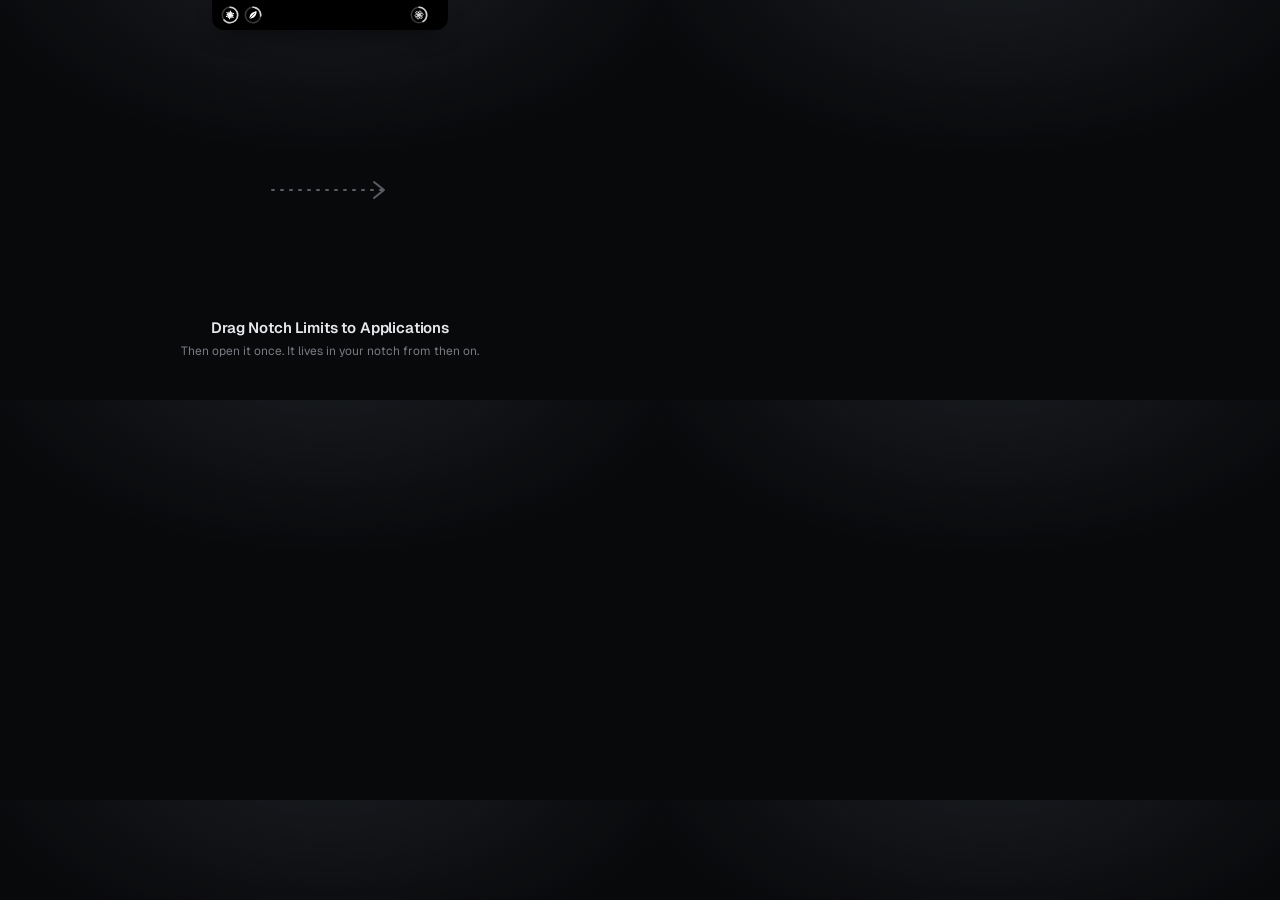
<file: assets/dmg/background.html>
<!doctype html>
<html><head><meta charset="utf-8">
<!-- Fundo da janela do DMG (660x400). Renderizado em 1x e 2x e combinado em background.tiff pelo build -->
<link href="https://fonts.googleapis.com/css2?family=Geist:wght@400;500;600&display=swap" rel="stylesheet">
<style>
  html, body { margin: 0; width: 660px; height: 400px; overflow: hidden; }
  body {
    font-family: "Geist", -apple-system, sans-serif; color: #f5f5f7; -webkit-font-smoothing: antialiased;
    background: radial-gradient(520px 300px at 50% -60px, #1b1d22 0%, transparent 72%), #08090b;
    position: relative;
  }
  .pill {
    position: absolute; top: 0; left: 50%; transform: translateX(-50%);
    width: 236px; height: 30px; background: #000; border-radius: 0 0 12px 12px;
    display: grid; grid-template-columns: 58px 1fr 58px; align-items: center;
    box-shadow: 0 10px 24px -10px rgba(0,0,0,.9);
  }
  .ear { display: flex; justify-content: center; gap: 5px; }
  .ring { width: 18px; height: 18px; display: block; overflow: visible; }
  .ring .track { fill: none; stroke: rgba(255,255,255,.22); stroke-width: 3.2; }
  .ring .fill { fill: none; stroke: #d1d1d1; stroke-width: 3.2; stroke-linecap: round; transform: rotate(-90deg); transform-origin: 50% 50%; }
  .ring .glyph { fill: #fff; } .ring .glyph--stroke { fill: none; stroke: #fff; stroke-width: 1.7; }
  .arrow { position: absolute; left: 268px; top: 178px; width: 124px; height: 24px; }
  .copy { position: absolute; left: 0; right: 0; top: 318px; text-align: center; }
  .copy b { display: block; font-size: 15px; font-weight: 600; letter-spacing: -.01em; color: #e8e8ec; }
  .copy span { display: block; margin-top: 6px; font-size: 12px; color: #7a7a82; }
</style></head>
<body>
<svg width="0" height="0" style="position:absolute"><defs>
    <symbol id="g-claude" viewBox="-10 -10 20 20"><rect x="-1.3" y="-10" width="2.6" height="10" rx="1.3" transform="rotate(7.5)"/><rect x="-1.3" y="-7.8" width="2.6" height="7.8" rx="1.3" transform="rotate(37.5)"/><rect x="-1.3" y="-10" width="2.6" height="10" rx="1.3" transform="rotate(67.5)"/><rect x="-1.3" y="-7.8" width="2.6" height="7.8" rx="1.3" transform="rotate(97.5)"/><rect x="-1.3" y="-10" width="2.6" height="10" rx="1.3" transform="rotate(127.5)"/><rect x="-1.3" y="-7.8" width="2.6" height="7.8" rx="1.3" transform="rotate(157.5)"/><rect x="-1.3" y="-10" width="2.6" height="10" rx="1.3" transform="rotate(187.5)"/><rect x="-1.3" y="-7.8" width="2.6" height="7.8" rx="1.3" transform="rotate(217.5)"/><rect x="-1.3" y="-10" width="2.6" height="10" rx="1.3" transform="rotate(247.5)"/><rect x="-1.3" y="-7.8" width="2.6" height="7.8" rx="1.3" transform="rotate(277.5)"/><rect x="-1.3" y="-10" width="2.6" height="10" rx="1.3" transform="rotate(307.5)"/><rect x="-1.3" y="-7.8" width="2.6" height="7.8" rx="1.3" transform="rotate(337.5)"/></symbol>
    <symbol id="g-codex" viewBox="-11 -11 22 22"><rect x="-.5" y="-9.5" width="5" height="9" rx="2.5" transform="rotate(0)"/><rect x="-.5" y="-9.5" width="5" height="9" rx="2.5" transform="rotate(60)"/><rect x="-.5" y="-9.5" width="5" height="9" rx="2.5" transform="rotate(120)"/><rect x="-.5" y="-9.5" width="5" height="9" rx="2.5" transform="rotate(180)"/><rect x="-.5" y="-9.5" width="5" height="9" rx="2.5" transform="rotate(240)"/><rect x="-.5" y="-9.5" width="5" height="9" rx="2.5" transform="rotate(300)"/></symbol>
    <symbol id="g-leaf" viewBox="-10 -10 20 20"><path d="M-8 8C-8.6-1.6-2.6-8.4 8.6-8.6 8.4 2.4 2 8.2-8 8Z"/><path d="M-8 8 3.4-3.4" fill="none" stroke="#000" stroke-width="1.5" stroke-linecap="round"/></symbol>
  </defs></svg>
<div class="pill">
  <div class="ear">
    <svg class="ring" viewBox="0 0 36 36"><circle class="track" cx="18" cy="18" r="15.4"/><circle class="fill" cx="18" cy="18" r="15.4" pathLength="100" stroke-dasharray="64 100"/><use href="#g-claude" class="glyph" x="9" y="9" width="18" height="18"/></svg>
    <svg class="ring" viewBox="0 0 36 36"><circle class="track" cx="18" cy="18" r="15.4"/><circle class="fill" cx="18" cy="18" r="15.4" pathLength="100" stroke-dasharray="27 100"/><use href="#g-leaf" class="glyph" x="9.5" y="9.5" width="17" height="17"/></svg>
  </div>
  <div></div>
  <div class="ear">
    <svg class="ring" viewBox="0 0 36 36"><circle class="track" cx="18" cy="18" r="15.4"/><circle class="fill" cx="18" cy="18" r="15.4" pathLength="100" stroke-dasharray="41 100"/><use href="#g-codex" class="glyph glyph--stroke" x="8.5" y="8.5" width="19" height="19"/></svg>
  </div>
</div>
<svg class="arrow" viewBox="0 0 124 24" fill="none" stroke="#5c5e66" stroke-width="2" stroke-linecap="round" stroke-linejoin="round">
  <path d="M4 12h112" stroke-dasharray="2 7"/><path d="M106 4l10 8-10 8"/>
</svg>
<div class="copy"><b>Drag Notch Limits to Applications</b><span>Then open it once. It lives in your notch from then on.</span></div>
</body></html>
</file>
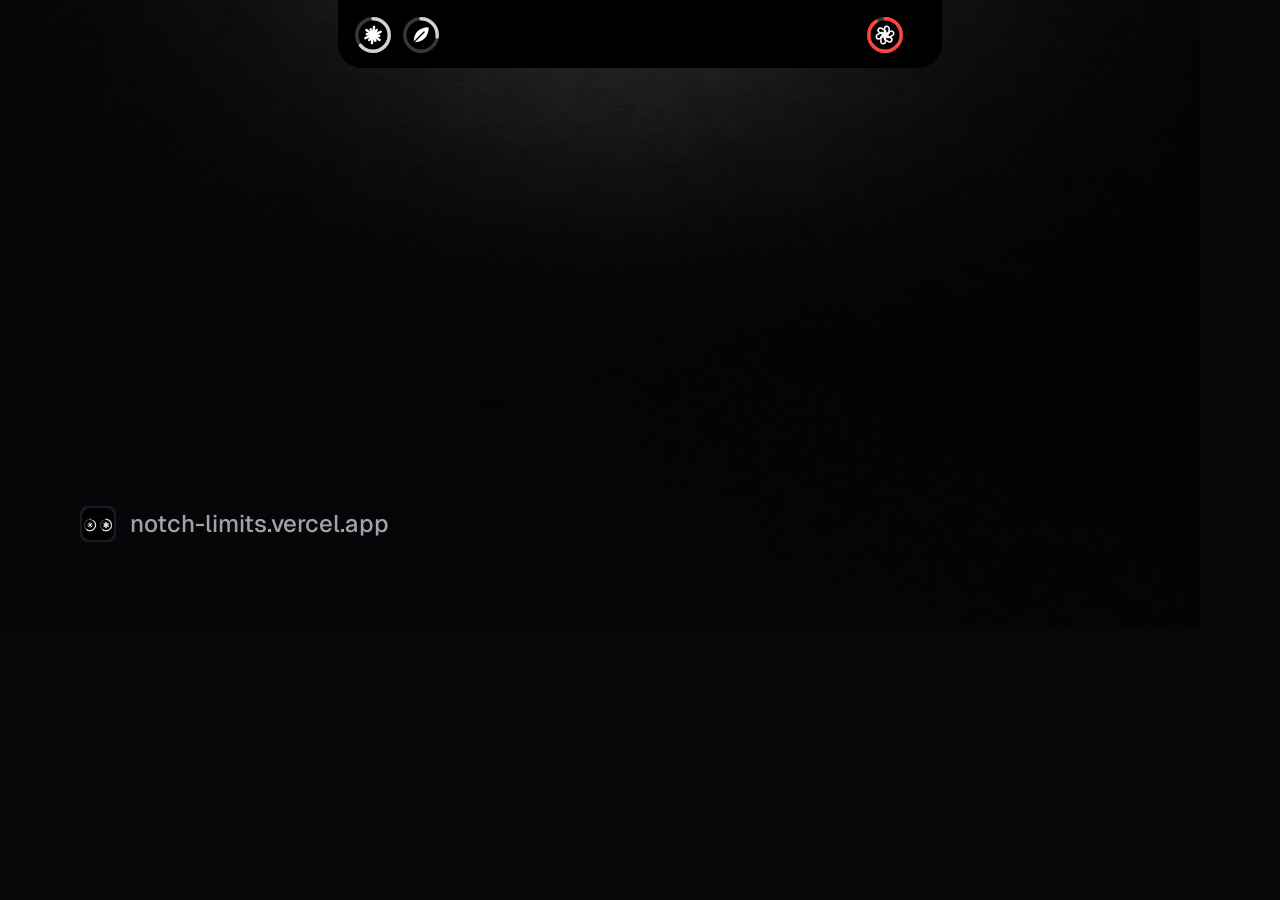
<file: scripts/og/card.html>
<!doctype html>
<html lang="en" data-fonts="pending">
<head>
<meta charset="utf-8">
<!-- Modelo dos cards sociais. render.sh passa ?kicker=&title=&size= e renderiza em 1200×630.
     O texto vem do HTML, nunca do modelo de imagem: assim o título sai letra por letra. -->
<title>notch-limits social card</title>
<link rel="preconnect" href="https://fonts.googleapis.com">
<link rel="preconnect" href="https://fonts.gstatic.com" crossorigin>
<link href="https://fonts.googleapis.com/css2?family=Geist:wght@400;500;600;700&display=swap" rel="stylesheet">
<!-- tokens, pílula do notch e anéis vêm do site, para o card não divergir dele -->
<link rel="stylesheet" href="../../site/guides/guides.css">
<style>
  html, body { width: 1200px; height: 630px; margin: 0; overflow: hidden; }
  body { position: relative; background: var(--ground) url("../../assets/og/background.jpg") center top / cover no-repeat; }
  /* escurece o canto do texto: o contraste não depende da imagem gerada */
  body::before {
    content: ""; position: absolute; inset: 0;
    background: linear-gradient(to top right, rgba(6, 7, 8, .9) 0%, rgba(6, 7, 8, 0) 62%);
  }
  .notch { transform: translateX(-50%) scale(2); transform-origin: 50% 0; }
  .text {
    position: absolute; left: 80px; right: 80px; top: 116px; bottom: 156px;
    display: flex; flex-direction: column; justify-content: center;
  }
  .kicker { margin: 0; font-size: 22px; font-weight: 600; line-height: 1; text-transform: uppercase; letter-spacing: .06em; color: var(--ink-2); }
  .title {
    margin: 20px 0 0; max-width: 960px;
    font-size: calc(var(--size, 64) * 1px); line-height: 1.05; letter-spacing: -.035em; font-weight: 700;
    color: var(--ink); text-wrap: balance;
  }
  .site {
    position: absolute; left: 80px; bottom: 64px;
    display: flex; align-items: center; gap: 14px;
    font-size: 24px; font-weight: 500; line-height: 36px; color: var(--ink-2);
  }
  .site img { width: 36px; height: 36px; border-radius: 8px; }
  /* sem Geist o card não sai: o texto fica oculto e render.sh falha */
  html:not([data-fonts="geist"]) .text, html:not([data-fonts="geist"]) .site { visibility: hidden; }
</style>
</head>
<body>
<svg width="0" height="0" style="position:absolute" aria-hidden="true">
  <defs>
    <symbol id="g-claude" viewBox="-10 -10 20 20"><rect x="-1.3" y="-10" width="2.6" height="10" rx="1.3" transform="rotate(7.5)"/><rect x="-1.3" y="-7.8" width="2.6" height="7.8" rx="1.3" transform="rotate(37.5)"/><rect x="-1.3" y="-10" width="2.6" height="10" rx="1.3" transform="rotate(67.5)"/><rect x="-1.3" y="-7.8" width="2.6" height="7.8" rx="1.3" transform="rotate(97.5)"/><rect x="-1.3" y="-10" width="2.6" height="10" rx="1.3" transform="rotate(127.5)"/><rect x="-1.3" y="-7.8" width="2.6" height="7.8" rx="1.3" transform="rotate(157.5)"/><rect x="-1.3" y="-10" width="2.6" height="10" rx="1.3" transform="rotate(187.5)"/><rect x="-1.3" y="-7.8" width="2.6" height="7.8" rx="1.3" transform="rotate(217.5)"/><rect x="-1.3" y="-10" width="2.6" height="10" rx="1.3" transform="rotate(247.5)"/><rect x="-1.3" y="-7.8" width="2.6" height="7.8" rx="1.3" transform="rotate(277.5)"/><rect x="-1.3" y="-10" width="2.6" height="10" rx="1.3" transform="rotate(307.5)"/><rect x="-1.3" y="-7.8" width="2.6" height="7.8" rx="1.3" transform="rotate(337.5)"/></symbol>
    <symbol id="g-codex" viewBox="-11 -11 22 22"><rect x="-.5" y="-9.5" width="5" height="9" rx="2.5" transform="rotate(0)"/><rect x="-.5" y="-9.5" width="5" height="9" rx="2.5" transform="rotate(60)"/><rect x="-.5" y="-9.5" width="5" height="9" rx="2.5" transform="rotate(120)"/><rect x="-.5" y="-9.5" width="5" height="9" rx="2.5" transform="rotate(180)"/><rect x="-.5" y="-9.5" width="5" height="9" rx="2.5" transform="rotate(240)"/><rect x="-.5" y="-9.5" width="5" height="9" rx="2.5" transform="rotate(300)"/></symbol>
    <symbol id="g-leaf" viewBox="-10 -10 20 20"><path d="M-8 8C-8.6-1.6-2.6-8.4 8.6-8.6 8.4 2.4 2 8.2-8 8Z"/><path d="M-8 8 3.4-3.4" fill="none" stroke="#000" stroke-width="1.5" stroke-linecap="round"/></symbol>
  </defs>
</svg>

<!-- mesma pílula do cabeçalho dos guias, com os anéis 64 / 27 / 91 -->
<div class="notch" aria-hidden="true">
  <div class="ear">
    <svg class="ring" viewBox="0 0 36 36" style="--p:64"><circle class="track" cx="18" cy="18" r="15.4"/><circle class="fill" cx="18" cy="18" r="15.4" pathLength="100"/><use href="#g-claude" class="glyph" x="9" y="9" width="18" height="18"/></svg>
    <svg class="ring" viewBox="0 0 36 36" style="--p:27"><circle class="track" cx="18" cy="18" r="15.4"/><circle class="fill" cx="18" cy="18" r="15.4" pathLength="100"/><use href="#g-leaf" class="glyph" x="9.5" y="9.5" width="17" height="17"/></svg>
  </div>
  <div></div>
  <div class="ear">
    <svg class="ring is-crit" viewBox="0 0 36 36" style="--p:91"><circle class="track" cx="18" cy="18" r="15.4"/><circle class="fill" cx="18" cy="18" r="15.4" pathLength="100"/><use href="#g-codex" class="glyph glyph--stroke" x="8.5" y="8.5" width="19" height="19"/></svg>
  </div>
</div>

<div class="text">
  <p class="kicker"></p>
  <h1 class="title"></h1>
</div>
<p class="site"><img src="../../site/favicon.png" alt="">notch-limits.vercel.app</p>

<script>
  const q = new URLSearchParams(location.search);
  const root = document.documentElement;
  const title = document.querySelector('.title');
  document.querySelector('.kicker').textContent = q.get('kicker') || '';
  title.textContent = q.get('title') || '';
  if (q.get('size')) root.style.setProperty('--size', q.get('size'));

  // render.sh lê data-fonts e data-lines no DOM: falha se a Geist não carregou ou o título passou de 3 linhas
  addEventListener('load', async () => {
    // textContent, não innerText: o texto ainda está oculto e innerText viria vazio
    const text = document.querySelector('.text').textContent + document.querySelector('.site').textContent;
    try {
      const sets = await Promise.all(['700 64px Geist', '600 22px Geist', '500 24px Geist'].map((f) => document.fonts.load(f, text)));
      root.dataset.fonts = sets.every((s) => s.length && s.every((face) => face.status === 'loaded')) ? 'geist' : 'missing';
    } catch {
      root.dataset.fonts = 'missing';
    }
    root.dataset.lines = Math.round(title.getBoundingClientRect().height / parseFloat(getComputedStyle(title).lineHeight));
  });
</script>
</body>
</html>
</file>
<file: site/guides/guides.css>
/* Guides: same world as the home page. Tokens mirror site/index.html :root. */
:root {
  --ground: #060708;
  --ground-lift: #101215;
  --ink: #f5f5f7;
  --ink-2: #a1a1a8;
  --ink-3: #818189;
  --hair: rgba(255, 255, 255, .08);
  --pill: #000;
  --ring: #d1d1d1;
  --track: rgba(255, 255, 255, .22);
  --warn: #ff9f0a;
  --crit: #ff453a;
  --out: cubic-bezier(.16, 1, .3, 1);
  --bar-h: 34px;
  --notch-w: 186px;
  --ear: 58px;
  color-scheme: dark;
}

* { box-sizing: border-box; }
html { background: var(--ground); scrollbar-color: #2a2c30 var(--ground); }
body {
  margin: 0;
  font-family: "Geist", -apple-system, BlinkMacSystemFont, sans-serif;
  color: var(--ink);
  background:
    radial-gradient(1100px 620px at 50% -140px, #17191d 0%, transparent 70%),
    var(--ground);
  -webkit-font-smoothing: antialiased;
  font-feature-settings: "ss01", "cv11";
  line-height: 1.55;
  overflow-x: hidden;
}
::selection { background: rgba(209, 209, 209, .28); color: #fff; }
:focus-visible { outline: 2px solid var(--ring); outline-offset: 3px; border-radius: 8px; }
a { color: inherit; text-underline-offset: .22em; text-decoration-color: rgba(255, 255, 255, .3); }
a:hover { text-decoration-color: currentColor; }
code, pre { font-family: "Geist Mono", ui-monospace, SFMono-Regular, monospace; font-variant-numeric: tabular-nums; }

/* ── Menu bar ─────────────────────────────────────────── */
.menubar {
  position: fixed; inset: 0 0 auto 0; z-index: 20;
  height: var(--bar-h);
  display: flex; align-items: center; justify-content: space-between;
  padding: 0 14px;
  background: rgba(10, 11, 13, .62);
  backdrop-filter: saturate(160%) blur(18px);
  -webkit-backdrop-filter: saturate(160%) blur(18px);
  border-bottom: 1px solid rgba(255, 255, 255, .05);
  font-size: 13px; font-weight: 500;
}
.menubar__side { display: flex; align-items: center; gap: 18px; min-width: 0; }
.menubar__brand { display: flex; align-items: center; gap: 8px; text-decoration: none; font-weight: 600; }
.menubar__brand img { width: 18px; height: 18px; border-radius: 4px; }
.menubar a.item { text-decoration: none; color: var(--ink-2); transition: color .2s; }
.menubar a.item:hover { color: var(--ink); }
.menubar .get {
  text-decoration: none; color: #000; background: var(--ink);
  padding: 3px 10px; border-radius: 6px; font-weight: 600;
}
.menubar .get:hover { background: #fff; }

/* ── Notch: collapsed and static here, the product's signature ── */
.notch {
  position: fixed; top: 0; left: 50%; z-index: 30;
  transform: translateX(-50%);
  width: calc(var(--notch-w) + var(--ear) * 2); height: var(--bar-h);
  display: grid; grid-template-columns: var(--ear) 1fr var(--ear); align-items: center;
  background: var(--pill); border-radius: 0 0 12px 12px;
}
.ear { display: flex; justify-content: center; gap: 5px; }
.ear .ring { width: 19px; height: 19px; }
.ring { display: block; overflow: visible; }
.ring .track { fill: none; stroke: var(--track); stroke-width: 3.2; }
.ring .fill {
  fill: none; stroke: var(--ring); stroke-width: 3.2; stroke-linecap: round;
  stroke-dasharray: var(--p) 100; transform: rotate(-90deg); transform-origin: 50% 50%;
}
.ring.is-warn .fill { stroke: var(--warn); }
.ring.is-crit .fill { stroke: var(--crit); }
.ring .glyph { fill: #fff; }
.ring .glyph--stroke { fill: none; stroke: #fff; stroke-width: 1.7; }

/* ── Article ──────────────────────────────────────────── */
/* Same guard as the home page: decorative bleed (the CTA hairline) never widens the page on phones. */
main { padding-top: calc(var(--bar-h) + clamp(64px, 9vw, 112px)); overflow-x: clip; }
.doc { width: min(720px, calc(100vw - 40px)); margin: 0 auto; }
.crumbs { display: flex; gap: 8px; font-size: 13px; color: var(--ink-2); }
.crumbs a { text-decoration: none; }
.crumbs a:hover { color: var(--ink); text-decoration: underline; }
h1, h2, h3 { margin: 0; text-wrap: balance; }
.doc h1 { margin-top: 18px; font-size: clamp(36px, 6vw, 56px); line-height: 1.04; letter-spacing: -.035em; font-weight: 700; overflow-wrap: break-word; }
.doc .lede { font-size: clamp(17px, 1.6vw, 19px); line-height: 1.6; margin: 20px 0 0; }
.doc .byline { font-size: 13px; margin: 18px 0 0; }
.doc h2 { margin-top: 64px; font-size: clamp(25px, 3.2vw, 32px); line-height: 1.15; letter-spacing: -.025em; font-weight: 700; }
.doc h3 { margin-top: 34px; font-size: 18px; letter-spacing: -.01em; font-weight: 600; }
/* links com âncora (/changelog#v1.0.1, #sources) param abaixo da barra fixa, não embaixo dela */
.doc h2[id], .doc h3[id] { scroll-margin-top: calc(var(--bar-h) + 24px); }
/* data logo abaixo da versão no changelog */
.doc h2 + .byline { margin-top: 10px; }
.doc p, .doc li { font-size: 16.5px; line-height: 1.7; color: var(--ink-2); }
.doc p { margin: 16px 0 0; }
.doc strong { color: var(--ink); font-weight: 600; }
.doc ul, .doc ol { margin: 16px 0 0; padding-left: 22px; display: grid; gap: 8px; }
.doc li::marker { color: var(--ink-3); }
.doc p code, .doc li code, .doc td code {
  font-size: .87em; color: var(--ink); overflow-wrap: anywhere;
  background: rgba(255, 255, 255, .07); padding: .1em .36em; border-radius: 6px;
}
/* break-word keeps min-content whole, so the auto table layout can't squeeze `provider` into "provide / r". */
.doc td code { overflow-wrap: break-word; }

pre.code {
  margin: 20px 0 0; padding: 20px 22px; border-radius: 14px;
  background: var(--ground-lift); box-shadow: inset 0 0 0 1px rgba(255, 255, 255, .06);
  font-size: 13px; line-height: 1.75; color: var(--ink);
  white-space: pre-wrap; overflow-wrap: anywhere;
}
pre.code .c { color: var(--ink-2); }

table { width: 100%; margin: 22px 0 0; border-collapse: collapse; font-size: 14.5px; line-height: 1.55; }
th, td { text-align: left; vertical-align: top; padding: 12px 16px 12px 0; border-bottom: 1px solid var(--hair); }
th:last-child, td:last-child { padding-right: 0; }
th { color: var(--ink); font-weight: 600; font-size: 13px; border-bottom-color: rgba(255, 255, 255, .14); }
td { color: var(--ink-2); }
td:first-child { color: var(--ink); font-weight: 500; }

.note {
  margin: 24px 0 0; padding: 18px 20px; border-radius: 14px;
  background: var(--ground-lift); box-shadow: inset 0 0 0 1px rgba(255, 255, 255, .06);
}
.note h3 { margin: 0; font-size: 15px; }
.note ul { margin-top: 10px; }
.note li { font-size: 15px; }

/* CTA: a black pill, like the notch. Not `.get`: that is the menubar Download link. */
.get-card {
  position: relative; margin-top: 80px;
  padding: 34px clamp(22px, 4vw, 40px) 36px;
  background: var(--pill); border-radius: 0 0 28px 28px;
  box-shadow: 0 40px 80px -30px rgba(0, 0, 0, .9);
}
.get-card::before {
  content: ""; position: absolute; left: -40px; right: -40px; top: 0; height: 1px;
  background: linear-gradient(90deg, transparent, rgba(255, 255, 255, .14), transparent);
}
.doc .get-card h2 { margin-top: 0; }
.cta { display: flex; gap: 12px; flex-wrap: wrap; margin-top: 26px; }
.btn {
  display: inline-flex; align-items: center; gap: 9px;
  height: 48px; padding: 0 22px; border-radius: 13px;
  font: 600 15px/1 "Geist", sans-serif; text-decoration: none;
  transition: transform .2s var(--out), background .2s, box-shadow .2s;
}
.btn svg { width: 17px; height: 17px; }
.btn--primary { background: var(--ink); color: #000; box-shadow: 0 10px 30px -10px rgba(255, 255, 255, .35); }
.btn--primary:hover { background: #fff; transform: translateY(-1px); }
.btn--ghost { color: var(--ink); background: rgba(255, 255, 255, .06); box-shadow: inset 0 0 0 1px rgba(255, 255, 255, .12); }
.btn--ghost:hover { background: rgba(255, 255, 255, .1); }
.btn:active { transform: translateY(1px); }
.cmd {
  display: flex; align-items: center; gap: 12px; margin-top: 18px;
  padding: 10px 10px 10px 16px; border-radius: 13px;
  background: var(--ground-lift); box-shadow: inset 0 0 0 1px rgba(255, 255, 255, .07);
}
.cmd code { min-width: 0; font-size: 12.5px; line-height: 1.6; color: var(--ink-2); white-space: nowrap; overflow-x: auto; scrollbar-width: none; }
.copy {
  flex: none; font: 500 12px/1 "Geist", sans-serif; color: var(--ink);
  background: rgba(255, 255, 255, .08); border: 0; border-radius: 8px;
  padding: 8px 11px; cursor: pointer; transition: background .2s;
}
.copy:hover { background: rgba(255, 255, 255, .14); }
.doc .fine { font-size: 13.5px; line-height: 1.6; margin-top: 16px; }

/* índice /guides: linhas separadas por hairline, sem cards, sombras ou ícones */
.doc .guide-list { list-style: none; padding: 0; margin: 40px 0 0; display: block; border-top: 1px solid var(--hair); }
.doc .guide-list li { padding: 22px 0; border-bottom: 1px solid var(--hair); }
.doc .guide-list h2 { margin: 0; color: var(--ink); font-size: 20px; line-height: 1.3; letter-spacing: -.015em; font-weight: 600; }
.doc .guide-list h2 a { text-decoration: none; }
.doc .guide-list h2 a:hover { text-decoration: underline; }
.doc .guide-list p { margin: 6px 0 0; font-size: 15.5px; line-height: 1.6; }

.doc .next { margin-top: 48px; }
.doc .next a { display: inline-block; color: var(--ink); font-weight: 600; font-size: 16.5px; }
.doc .sources li { font-size: 14.5px; }

/* ── Footer ───────────────────────────────────────────── */
footer { margin-top: clamp(96px, 12vw, 140px); padding: 28px 0 44px; border-top: 1px solid var(--hair); font-size: 13px; color: var(--ink-2); }
footer .wrap { width: min(1080px, calc(100vw - 40px)); margin: 0 auto; display: flex; justify-content: space-between; gap: 14px 20px; flex-wrap: wrap; }
footer .brand { display: flex; align-items: center; gap: 10px; }
footer img { width: 22px; height: 22px; border-radius: 5px; }
footer .guides { flex-basis: 100%; display: flex; flex-wrap: wrap; gap: 6px 18px; }
footer .guides a { text-decoration: none; }
footer .guides a:hover { color: var(--ink); text-decoration: underline; }
/* "Guides" é o link do índice e abre a lista, por isso o peso maior */
footer .guides .all { font-weight: 600; }
footer [aria-current] { color: var(--ink); }

@media (max-width: 860px) {
  .menubar .item { display: none; }
}
@media (max-width: 520px) {
  /* o vão do notch encolhe até o "Download" da barra caber ao lado:
     100vw − 2 × (margem 10 + Download ~78 + orelha 50 + folga 8). Igual em site/index.html */
  :root { --notch-w: clamp(28px, 100vw - 292px, 92px); --ear: 50px; }
  .menubar { padding-inline: 10px; }
  .menubar .get { padding-inline: 8px; }
  .menubar__brand span { display: none; }
  .doc p, .doc li { font-size: 16px; }
  pre.code { font-size: 12px; padding: 18px; }
  th, td { padding-right: 10px; font-size: 13.5px; }
  .cta .btn { flex: 1 1 auto; justify-content: center; }
}
/* Prints reais do app (scripts/site-shots.sh). O fundo do PNG do notch é o --ground-lift: a moldura usa a mesma cor e o
   painel fica pendurado na borda de cima, como no notch. Borda em vez de sombra interna, que a imagem cobriria */
.shot { margin: 28px 0; border: 1px solid rgba(255, 255, 255, .06); border-radius: 16px; background: var(--ground-lift); overflow: hidden; }
.shot img { display: block; max-width: 100%; height: auto; margin: 0 auto; }
.shot figcaption { padding: 0 20px 18px; color: var(--ink-3); font-size: 13px; line-height: 1.5; text-align: center; }
.shot--window { padding: 24px 20px 0; }
.shot--window img { border-radius: 10px; box-shadow: 0 0 0 1px rgba(255, 255, 255, .08), 0 18px 40px -12px rgba(0, 0, 0, .7); }
.shot--window figcaption { padding: 16px 0 18px; }
@media (prefers-reduced-motion: reduce) {
  *, *::before, *::after { transition-duration: .01ms !important; animation: none !important; }
}
</file>
